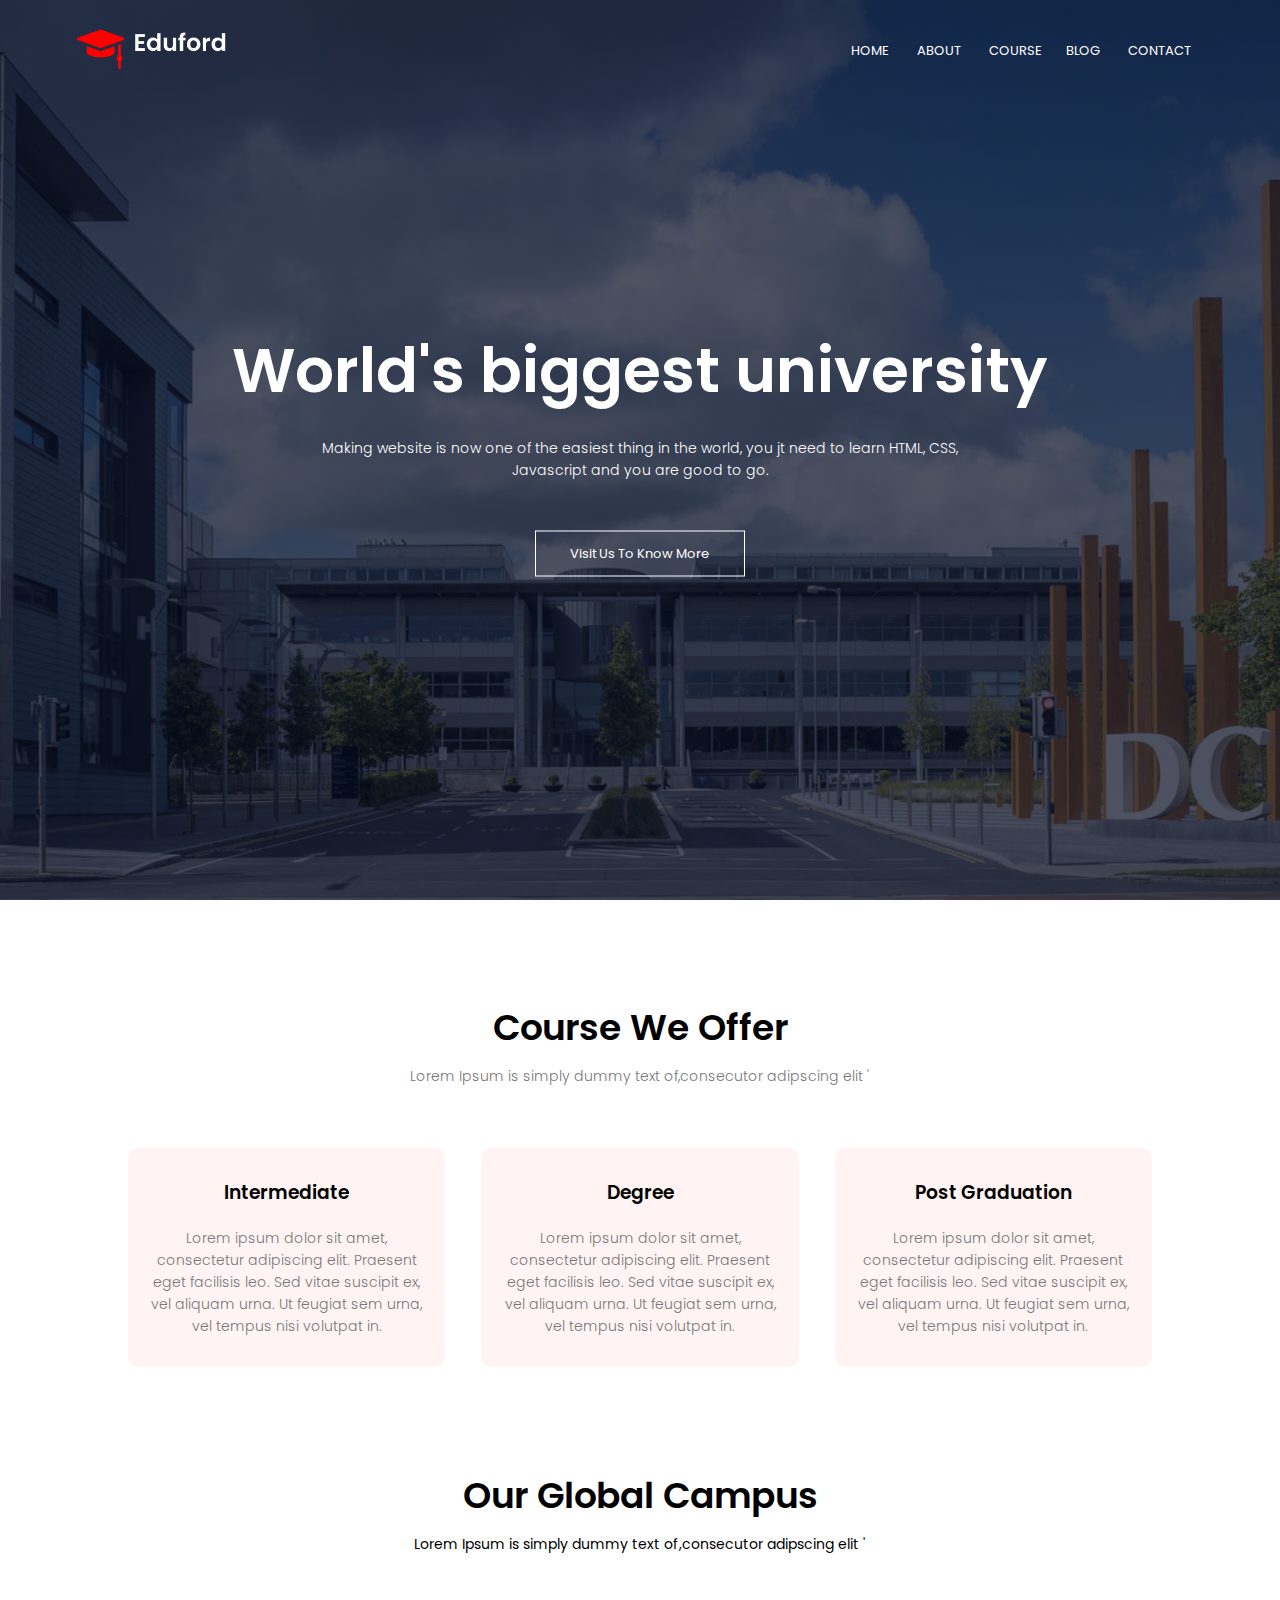
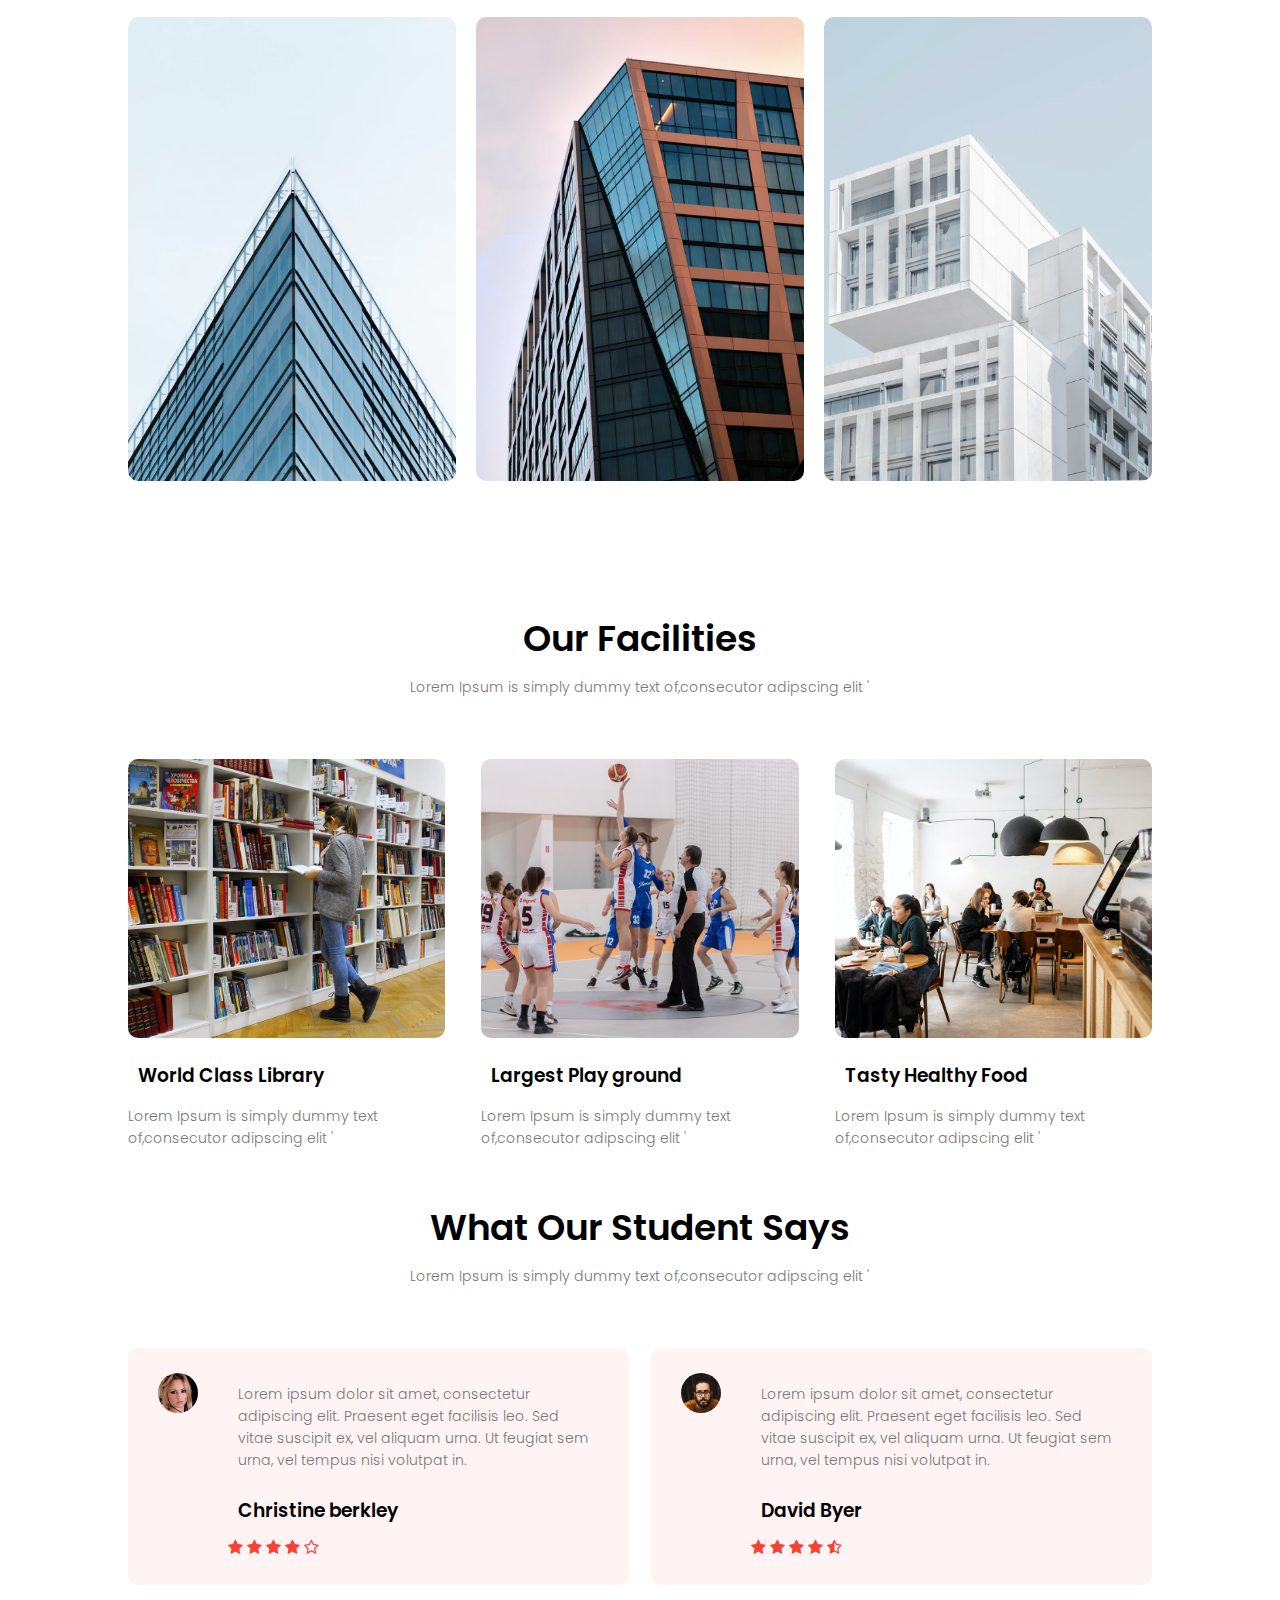
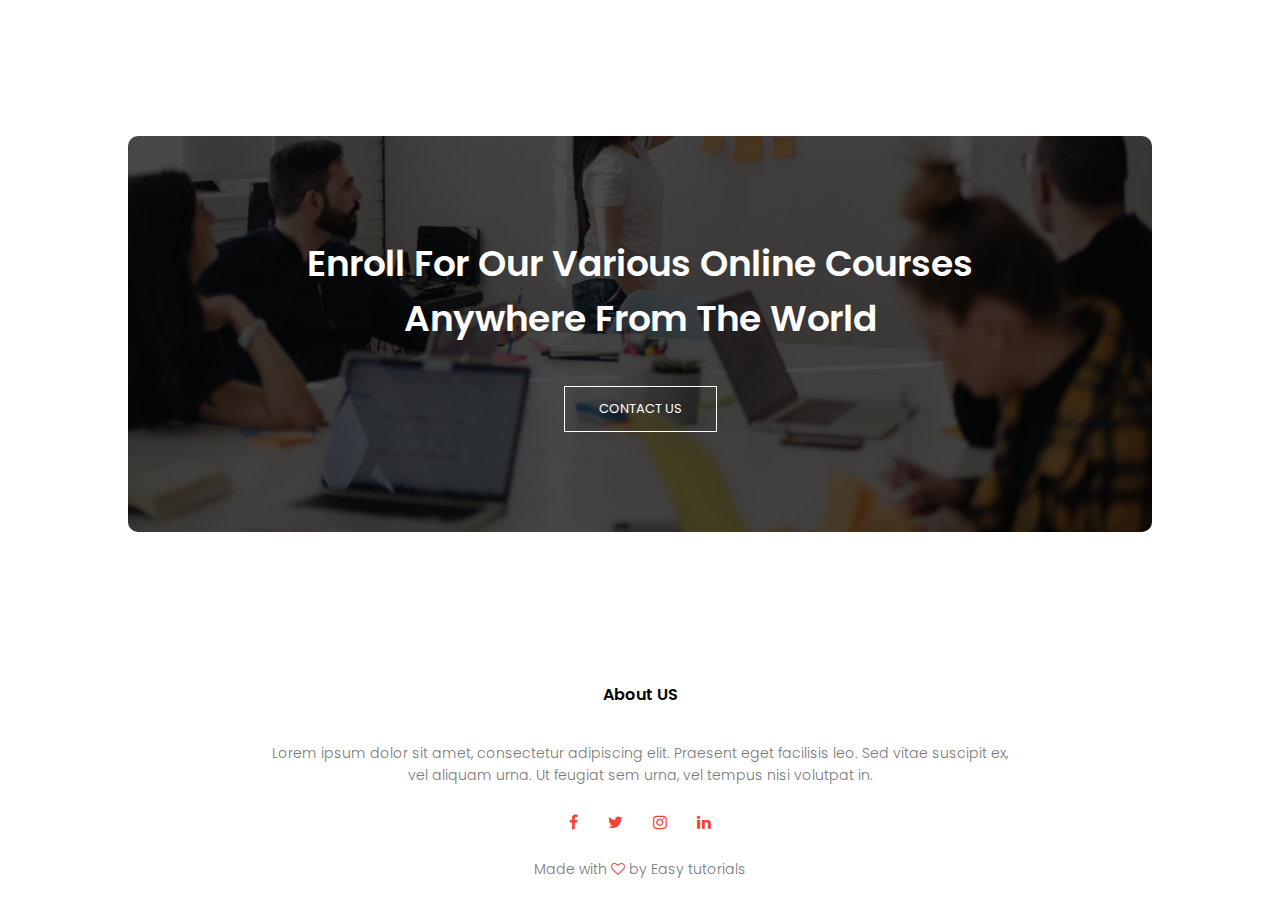
<file: index.html>
<!DOCTYPE html>
<html> 
    <head>
        <meta name = "viewport" content = "width = device-width, initial-scale = 1.0">
        <link rel = "stylesheet" href = "rojet.css">
        <title> UNIVERSITY WEBSITE DESIGN </title>
        <link rel="preconnect" href="https://fonts.googleapis.com">
        <link rel="preconnect" href="https://fonts.gstatic.com" crossorigin>
        <link href="https://fonts.googleapis.com/css2?family=Poppins:wght@100;200;300;400;600;700&display=swap" rel="stylesheet">
        <link rel="stylesheet" href="https://stackpath.bootstrapcdn.com/font-awesome/4.7.0/css/font-awesome.min.css"> 
        </head>
    <body>
        <section class = "header">
            <nav>
                <a href = "index.html"><img src = "eduford_img/logo.png"></a>
                <div class = "nav-links" id = "navLinks">
                    <i class="fa fa-times" onclick = "hideMenu()"></i>
                    <ul>
                        <li><a href = "index.html">HOME</a></li>
                        <li><a href = "About.html">ABOUT</a></li>
                        <li><a href = "course.html">COURSE</a>
                        <li><a href = "Blog.html">BLOG</a></li>
                        <li><a href = "contact.html">CONTACT</a></li>
                    </ul>
                </div>
                <i class="fa fa-bars" onclick = "showMenu()"></i>
            </nav>     
            <div class = "text-box">
                <h1>World's biggest university</h1>
                <p>
                    Making website is now one of the easiest thing in the world, you
                    jt need to learn HTML, CSS,<br>Javascript and you are good to go.
                </p>
                <a href = "" class = "hero-btn">Visit Us To Know More</a>
            </div>                   
        </section>
        <!----------- Cousrse ------------>
        <section class = "course">
            <h1>Course We Offer</h1>
            <p>Lorem Ipsum is simply dummy text of,consecutor adipscing elit '</p>
            <div class = "row">
                <div class = "course-col">
                    <h3>Intermediate</h3>
                    <p> Lorem ipsum dolor sit amet, consectetur adipiscing elit. 
                        Praesent eget facilisis leo. Sed vitae suscipit ex, 
                        vel aliquam urna. Ut feugiat sem urna, vel tempus 
                        nisi volutpat in.</p>
                </div>
                <div class = "course-col">
                    <h3>Degree</h3>
                    <p>Lorem ipsum dolor sit amet, consectetur adipiscing elit. 
                        Praesent eget facilisis leo. Sed vitae suscipit ex, 
                        vel aliquam urna. Ut feugiat sem urna, vel tempus 
                        nisi volutpat in.</p>
                </div>
                <div class = "course-col">
                    <h3>Post Graduation</h3>
                    <p>Lorem ipsum dolor sit amet, consectetur adipiscing elit. 
                        Praesent eget facilisis leo. Sed vitae suscipit ex, 
                        vel aliquam urna. Ut feugiat sem urna, vel tempus 
                        nisi volutpat in.</p>
                </div>
            </div>
        </section>

        <!-- ---------- CAMPUS --------- -->
        <section class="campus">
            <h1>
                Our Global Campus 
            </h1>
            <p>Lorem Ipsum is simply dummy text of,consecutor adipscing elit '</p>

            <div class="row">
                <div class="campus-col">
                    <img src="./eduford_img/london.png">
                    <div class="layer">
                        <h3>LONDON</h3>
                    </div>
                </div>
                <div class="campus-col">
                    <img src="./eduford_img/newyork.png">
                    <div class="layer">
                        <h3>NEW YORK</h3>
                    </div>
                </div>
                <div class="campus-col">
                    <img src="./eduford_img/washington.png">
                    <div class="layer">
                        <h3>WASHINGTON</h3>
                    </div>
                </div>
            </div>
        </section>

        <!------------Facilities-------------->

        <section class="facilities">
            <h1>Our Facilities</h1>
            <p>Lorem Ipsum is simply dummy text of,consecutor adipscing elit '</p>
            <div class="row">
                <div class="facilities-col">
                    <img src="./eduford_img/library.png">
                    <h3> World Class Library </h3>
                    <p>Lorem Ipsum is simply dummy text of,consecutor adipscing elit '</p>
                </div>
                <div class="facilities-col">
                    <img src="./eduford_img/basketball.png">
                    <h3> Largest Play ground</h3>
                    <p>Lorem Ipsum is simply dummy text of,consecutor adipscing elit '</p>
                </div>
                <div class="facilities-col">
                    <img src="./eduford_img/cafeteria.png">
                    <h3> Tasty Healthy Food</h3>
                    <p>Lorem Ipsum is simply dummy text of,consecutor adipscing elit '</p>
                </div> 
            </div>
        </section>
        <!-- ----------Testimonial---------- -->
        <section class="testimonial">
            <h1>What Our Student Says</h1>
            <p>Lorem Ipsum is simply dummy text of,consecutor adipscing elit '</p>
            <div class="row">
                <div class="testimonials-col">
                    <img src="./eduford_img/user1.jpg">
                    <div>
                        <p>Lorem ipsum dolor sit amet, consectetur adipiscing elit. 
                            Praesent eget facilisis leo. Sed vitae suscipit ex, 
                            vel aliquam urna. Ut feugiat sem urna, vel tempus 
                            nisi volutpat in.</p>
                            <h3>Christine berkley</h3>
                            <i class="fa fa-star" ></i>
                            <i class="fa fa-star" ></i>
                            <i class="fa fa-star" ></i>
                            <i class="fa fa-star" ></i>
                            <i class="fa fa-star-o" ></i>

                    </div>
                </div>
                <div class="testimonials-col">
                    <img src="./eduford_img/user2.jpg">
                    <div>
                        <p>Lorem ipsum dolor sit amet, consectetur adipiscing elit. 
                            Praesent eget facilisis leo. Sed vitae suscipit ex, 
                            vel aliquam urna. Ut feugiat sem urna, vel tempus 
                            nisi volutpat in.</p>
                            <h3>David Byer</h3>
                            <i class="fa fa-star" ></i>
                            <i class="fa fa-star" ></i>
                            <i class="fa fa-star" ></i>
                            <i class="fa fa-star" ></i>
                            <i class="fa fa-star-half-o" ></i>  
                    </div>
                </div>
            </div>
        </section>

        <!-------------Call To Action------------->

        <section class="cta">
            <h1>Enroll For Our Various Online Courses<br> Anywhere From The World</h1>
            <a href="" class = "hero-btn">CONTACT US</a>
        </section>

        <!--------------footer------------- -->

        <section class="footer">
            <h4>
                About US
            </h4>
            <p>Lorem ipsum dolor sit amet, consectetur adipiscing elit. 
                Praesent eget facilisis leo. Sed vitae suscipit ex,<br>
                vel aliquam urna. Ut feugiat sem urna, vel tempus 
                nisi volutpat in.</p> 
                <div class = "icons">
                    <i class = "fa fa-facebook"></i>
                    <i class = "fa fa-twitter"></i> 
                    <i class = "fa fa-instagram"></i>
                    <i class = "fa fa-linkedin"></i>
                </div>
                <p>Made with <i class = "fa fa-heart-o"></i> by Easy tutorials</p>
        </section>
        <!------javasript for toggle menu---------->
        <script>

            var navLinks = document.getElementById("navLinks"); 
            function showMenu(){
                 navLinks.style.right = "0";
            }
            function hideMenu(){
                 navLinks.style.right = "-200px";                 
            }
        </script>
    </body>
</html>
</file>
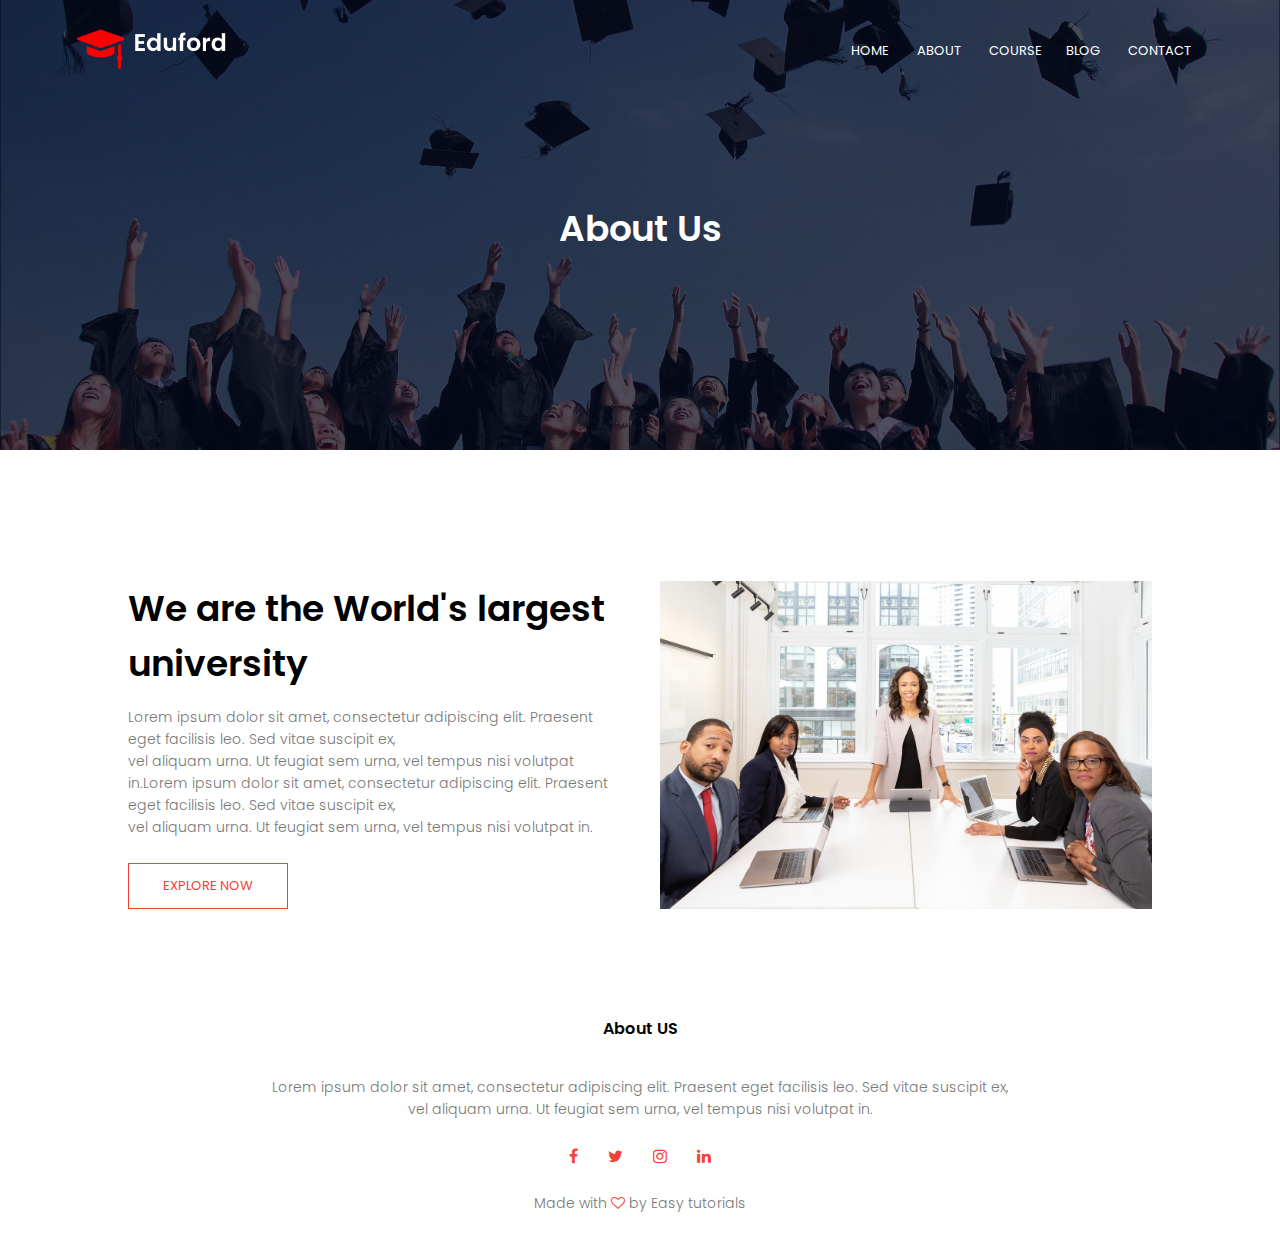
<file: About.html>
<!DOCTYPE html>
<html> 
    <head>
        <meta name = "viewport" content = "width = device-width, initial-scale = 1.0">
        <link rel = "stylesheet" href = "rojet.css">
        <title> UNIVERSITY WEBSITE DESIGN </title>
        <link rel="preconnect" href="https://fonts.googleapis.com">
        <link rel="preconnect" href="https://fonts.gstatic.com" crossorigin>
        <link href="https://fonts.googleapis.com/css2?family=Poppins:wght@100;200;300;400;600;700&display=swap" rel="stylesheet">
        <link rel="stylesheet" href="https://stackpath.bootstrapcdn.com/font-awesome/4.7.0/css/font-awesome.min.css"> 
        </head>
    <body>
        <section class = "sub-header">
            <nav>
                <a href = "index.html"><img src = "eduford_img/logo.png"></a>
                <div class = "nav-links" id = "navLinks">
                    <i class="fa fa-times" onclick = "hideMenu()"></i>
                    <ul>
                        <li><a href = "index.html">HOME</a></li>
                        <li><a href = "About.html">ABOUT</a></li>
                        <li><a href = "course.html">COURSE</a>
                        <li><a href = "Blog.html">BLOG</a></li>
                        <li><a href = "contact.html">CONTACT</a></li>
                    </ul>
                </div>
                <i class="fa fa-bars" onclick = "showMenu()"></i>
            </nav>     
            <h1> About Us </h1>                  
        </section>
        <!----------- about us content-------------->
        <section class="about-us">
            <div class="row">
                <div class="about-col">
                    <h1>We are the World's largest university</h1>
                    <p>Lorem ipsum dolor sit amet, consectetur adipiscing elit. 
                        Praesent eget facilisis leo. Sed vitae suscipit ex,<br>
                        vel aliquam urna. Ut feugiat sem urna, vel tempus 
                        nisi volutpat in.Lorem ipsum dolor sit amet, consectetur adipiscing elit. 
                        Praesent eget facilisis leo. Sed vitae suscipit ex,<br>
                        vel aliquam urna. Ut feugiat sem urna, vel tempus 
                        nisi volutpat in.</p>
                        <a href="" class="hero-btn red-btn">EXPLORE NOW</a>
                </div>
                <div class="about-col">
                    <img src="./eduford_img/about.jpg" >
                </div>
            </div>
        </section>


        <!--------------footer------------- -->

        <section class="footer">
            <h4>
                About US
            </h4>
            <p>Lorem ipsum dolor sit amet, consectetur adipiscing elit. 
                Praesent eget facilisis leo. Sed vitae suscipit ex,<br>
                vel aliquam urna. Ut feugiat sem urna, vel tempus 
                nisi volutpat in.</p> 
                <div class = "icons">
                    <i class = "fa fa-facebook"></i>
                    <i class = "fa fa-twitter"></i> 
                    <i class = "fa fa-instagram"></i>
                    <i class = "fa fa-linkedin"></i>
                </div>
                <p>Made with <i class = "fa fa-heart-o"></i> by Easy tutorials</p>
        </section>
        <!------javasript for toggle menu---------->
        <script>

            var navLinks = document.getElementById("navLinks"); 
            function showMenu(){
                 navLinks.style.right = "0";
            }
            function hideMenu(){
                 navLinks.style.right = "-200px";                 
            }
        </script>
    </body>
</html>
</file>
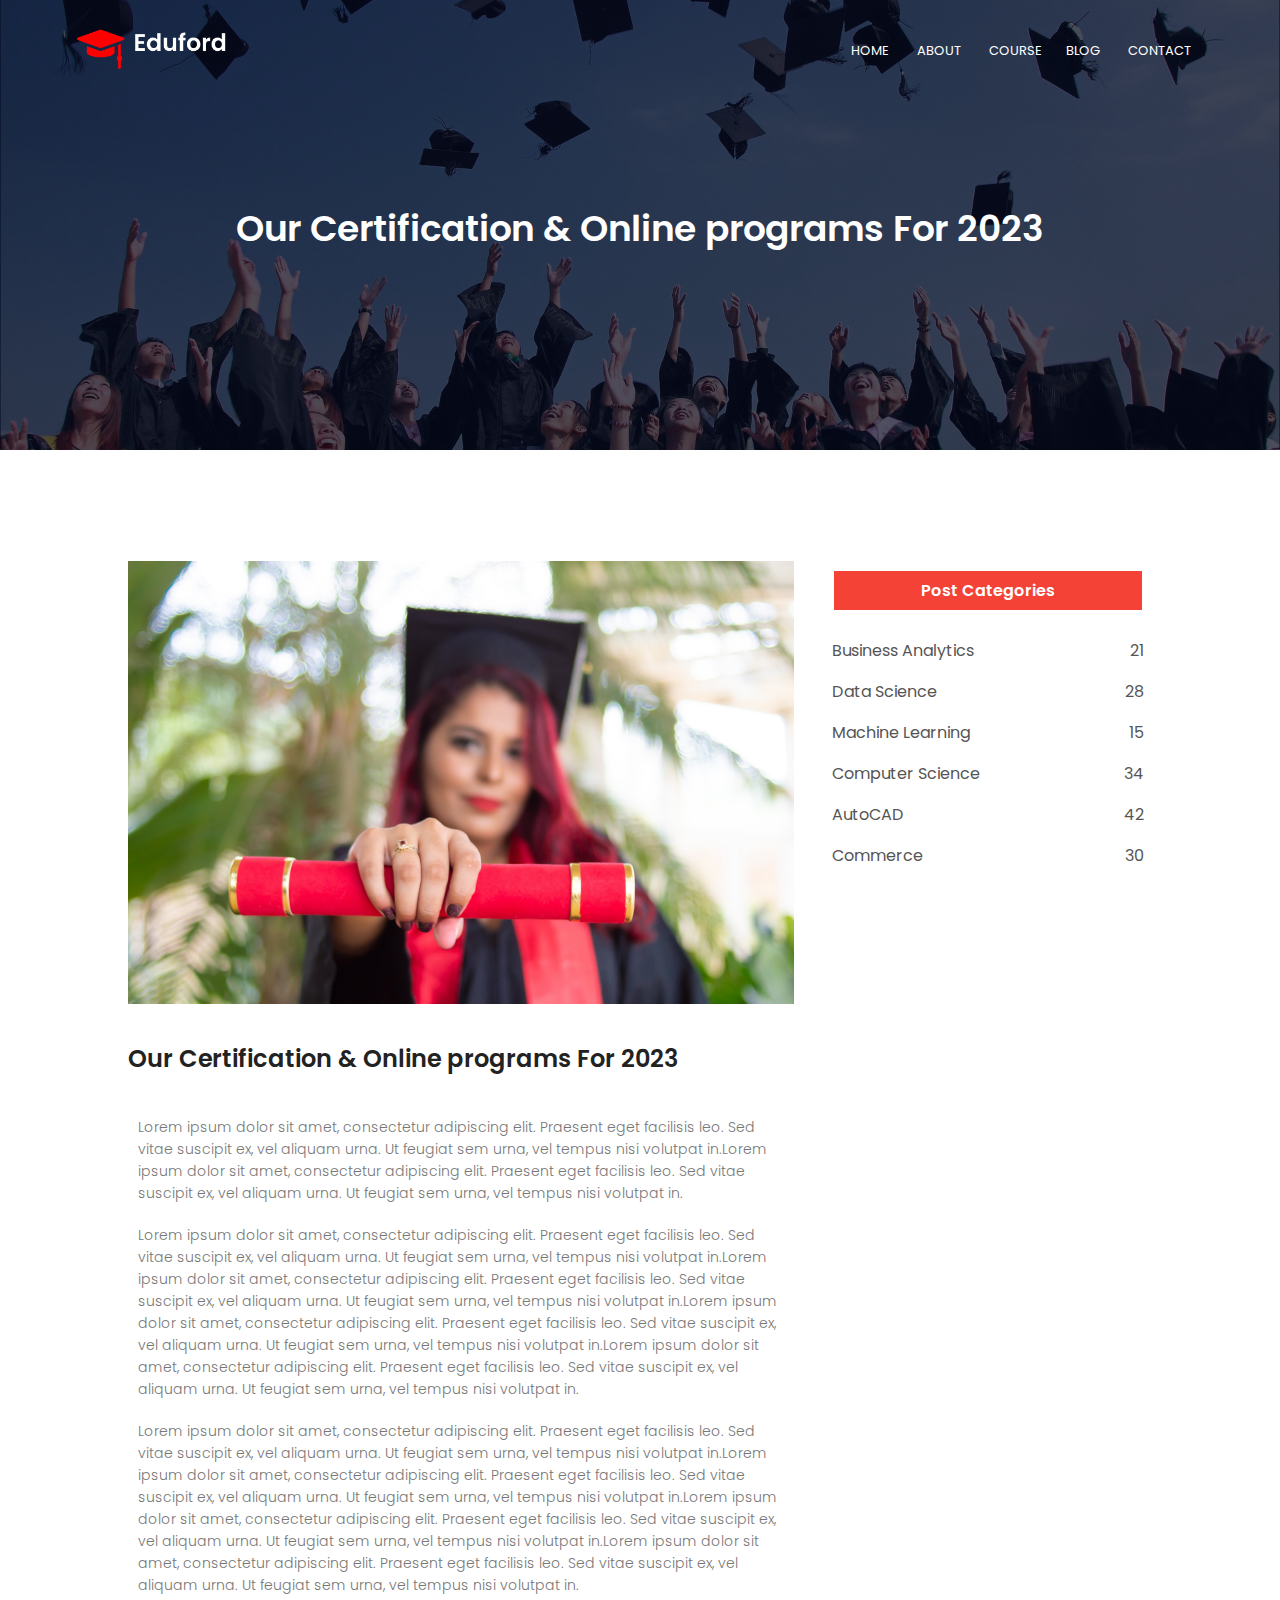
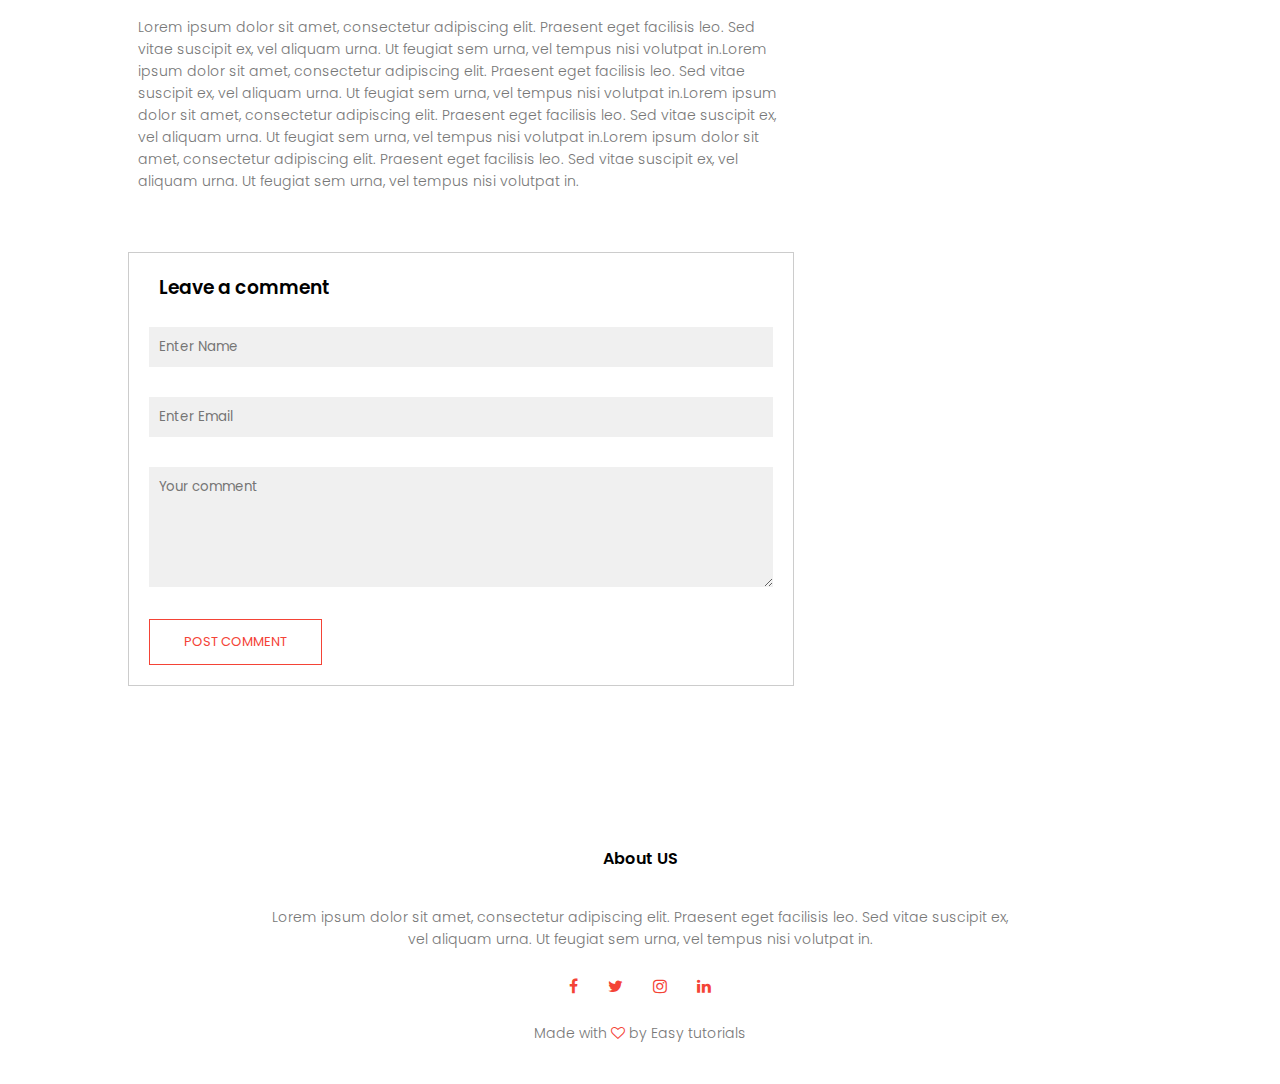
<file: Blog.html>
<!DOCTYPE html>
<html> 
    <head>
        <meta name = "viewport" content = "width = device-width, initial-scale = 1.0">
        <link rel = "stylesheet" href = "rojet.css">
        <title> UNIVERSITY WEBSITE DESIGN </title>
        <link rel="preconnect" href="https://fonts.googleapis.com">
        <link rel="preconnect" href="https://fonts.gstatic.com" crossorigin>
        <link href="https://fonts.googleapis.com/css2?family=Poppins:wght@100;200;300;400;600;700&display=swap" rel="stylesheet">
        <link rel="stylesheet" href="https://stackpath.bootstrapcdn.com/font-awesome/4.7.0/css/font-awesome.min.css"> 
        </head>
    <body>
        <section class = "sub-header">
            <nav>
                <a href = "index.html"><img src = "eduford_img/logo.png"></a>
                <div class = "nav-links" id = "navLinks">
                    <i class="fa fa-times" onclick = "hideMenu()"></i>
                    <ul>
                        <li><a href = "index.html">HOME</a></li>
                        <li><a href = "About.html">ABOUT</a></li>
                        <li><a href = "course.html">COURSE</a>
                        <li><a href = "Blog.html">BLOG</a></li>
                        <li><a href = "contact.html">CONTACT</a></li>
                    </ul>
                </div>
                <i class="fa fa-bars" onclick = "showMenu()"></i>
            </nav>     
            <h1> Our Certification & Online programs For 2023 </h1>                  
        </section>
        <!----------Blog page content------------>
        <section class = "blog-content">

            <div class="row">

                <div class="blog-left">
                    <img src="./eduford_img/certificate.jpg">
                    <h2> Our Certification & Online programs For 2023 </h2>
                    <p>Lorem ipsum dolor sit amet, consectetur adipiscing elit. 
                        Praesent eget facilisis leo. Sed vitae suscipit ex, 
                        vel aliquam urna. Ut feugiat sem urna, vel tempus 
                        nisi volutpat in.Lorem ipsum dolor sit amet, consectetur adipiscing elit. 
                        Praesent eget facilisis leo. Sed vitae suscipit ex, 
                        vel aliquam urna. Ut feugiat sem urna, vel tempus 
                        nisi volutpat in.</p>
                        <p>Lorem ipsum dolor sit amet, consectetur adipiscing elit. 
                            Praesent eget facilisis leo. Sed vitae suscipit ex, 
                            vel aliquam urna. Ut feugiat sem urna, vel tempus 
                            nisi volutpat in.Lorem ipsum dolor sit amet, consectetur adipiscing elit. 
                            Praesent eget facilisis leo. Sed vitae suscipit ex, 
                            vel aliquam urna. Ut feugiat sem urna, vel tempus 
                            nisi volutpat in.Lorem ipsum dolor sit amet, consectetur adipiscing elit. 
                            Praesent eget facilisis leo. Sed vitae suscipit ex, 
                            vel aliquam urna. Ut feugiat sem urna, vel tempus 
                            nisi volutpat in.Lorem ipsum dolor sit amet, consectetur adipiscing elit. 
                            Praesent eget facilisis leo. Sed vitae suscipit ex, 
                            vel aliquam urna. Ut feugiat sem urna, vel tempus 
                            nisi volutpat in.</p>
                        <p>Lorem ipsum dolor sit amet, consectetur adipiscing elit. 
                            Praesent eget facilisis leo. Sed vitae suscipit ex, 
                            vel aliquam urna. Ut feugiat sem urna, vel tempus 
                            nisi volutpat in.Lorem ipsum dolor sit amet, consectetur adipiscing elit. 
                            Praesent eget facilisis leo. Sed vitae suscipit ex, 
                            vel aliquam urna. Ut feugiat sem urna, vel tempus 
                            nisi volutpat in.Lorem ipsum dolor sit amet, consectetur adipiscing elit. 
                            Praesent eget facilisis leo. Sed vitae suscipit ex, 
                            vel aliquam urna. Ut feugiat sem urna, vel tempus 
                            nisi volutpat in.Lorem ipsum dolor sit amet, consectetur adipiscing elit. 
                            Praesent eget facilisis leo. Sed vitae suscipit ex, 
                            vel aliquam urna. Ut feugiat sem urna, vel tempus 
                            nisi volutpat in.</p>
                        <p>Lorem ipsum dolor sit amet, consectetur adipiscing elit. 
                            Praesent eget facilisis leo. Sed vitae suscipit ex, 
                            vel aliquam urna. Ut feugiat sem urna, vel tempus 
                            nisi volutpat in.Lorem ipsum dolor sit amet, consectetur adipiscing elit. 
                            Praesent eget facilisis leo. Sed vitae suscipit ex, 
                            vel aliquam urna. Ut feugiat sem urna, vel tempus 
                            nisi volutpat in.Lorem ipsum dolor sit amet, consectetur adipiscing elit. 
                            Praesent eget facilisis leo. Sed vitae suscipit ex, 
                            vel aliquam urna. Ut feugiat sem urna, vel tempus 
                            nisi volutpat in.Lorem ipsum dolor sit amet, consectetur adipiscing elit. 
                            Praesent eget facilisis leo. Sed vitae suscipit ex, 
                            vel aliquam urna. Ut feugiat sem urna, vel tempus 
                            nisi volutpat in.</p>
                            <div class="comment-box">
                                <h3>Leave a comment</h3>
            
                                <form class="comment-form">
                                    <input type="text" placeholder="Enter Name">
                                    <input type="email" placeholder="Enter Email">
                                    <textarea rows="5" placeholder="Your comment"></textarea>
                                    <button type="submit" class="hero-btn red-btn">POST COMMENT</button>
                                </form>
                            </div>
                </div>
                <div class="blog-right">
                    <h3>Post Categories</h3>
                    <div>
                        <span>
                            Business Analytics
                        </span>
                        <span>
                            21
                        </span>
                    </div>
                    <div>
                        <span>
                            Data Science
                        </span>
                        <span>
                            28
                        </span>
                    </div>
                    <div>
                        <span>
                            Machine Learning
                        </span>
                        <span>
                            15
                        </span>
                    </div>
                    <div>
                        <span>
                            Computer Science
                        </span>
                        <span>
                            34
                        </span>
                    </div>
                    <div>
                        <span>
                            AutoCAD
                        </span>
                        <span>
                            42
                        </span>
                    </div>
                    <div>
                        <span>
                            Commerce
                        </span>
                        <span>
                            30
                        </span>
                    </div>
                </div>
            </div>
        </section>
      
        <!--------------footer------------- -->

        <section class="footer">
            <h4>
                About US
            </h4>
            <p>Lorem ipsum dolor sit amet, consectetur adipiscing elit. 
                Praesent eget facilisis leo. Sed vitae suscipit ex,<br>
                vel aliquam urna. Ut feugiat sem urna, vel tempus 
                nisi volutpat in.</p> 
                <div class = "icons">
                    <i class = "fa fa-facebook"></i>
                    <i class = "fa fa-twitter"></i> 
                    <i class = "fa fa-instagram"></i>
                    <i class = "fa fa-linkedin"></i>
                </div>
                <p>Made with <i class = "fa fa-heart-o"></i> by Easy tutorials</p>
        </section>
        <!------javasript for toggle menu---------->
        <script>

            var navLinks = document.getElementById("navLinks"); 
            function showMenu(){
                 navLinks.style.right = "0";
            }
            function hideMenu(){
                 navLinks.style.right = "-200px";                 
            }
        </script>
    </body>
</html>
</file>
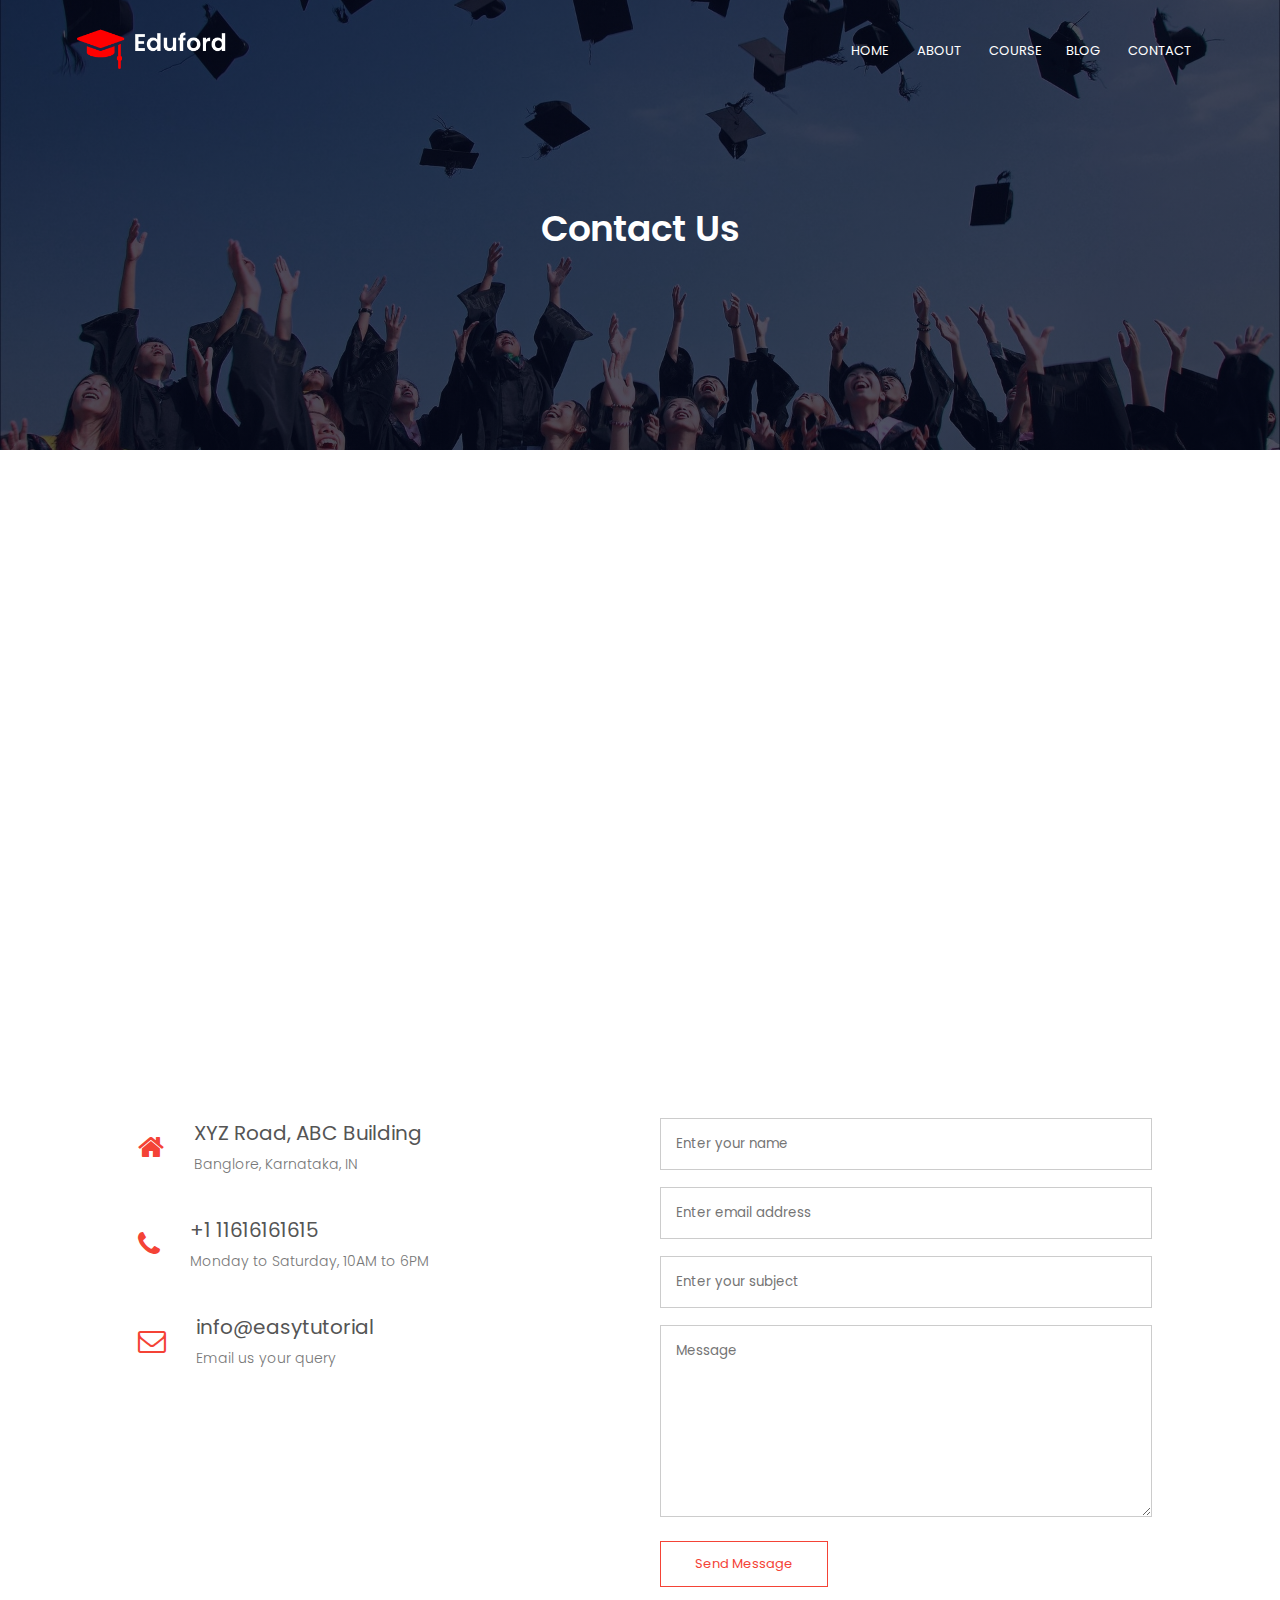
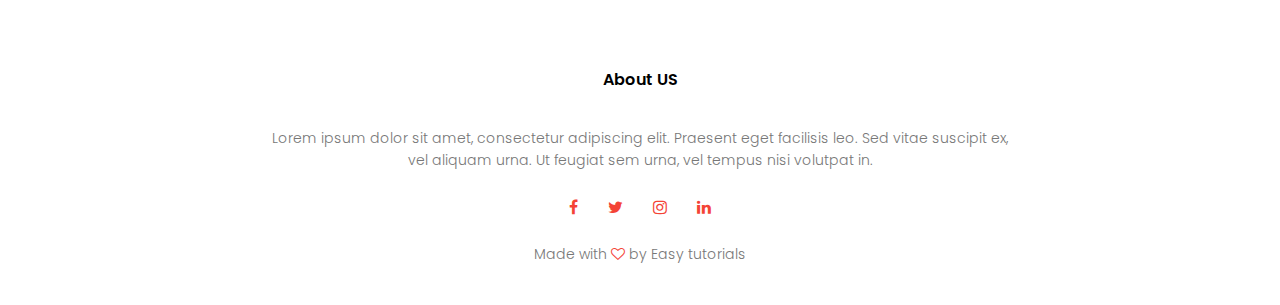
<file: contact.html>
<!DOCTYPE html>
<html> 
    <head>
        <meta name = "viewport" content = "width = device-width, initial-scale = 1.0">
        <link rel = "stylesheet" href = "rojet.css">
        <title> UNIVERSITY WEBSITE DESIGN </title>
        <link rel="preconnect" href="https://fonts.googleapis.com">
        <link rel="preconnect" href="https://fonts.gstatic.com" crossorigin>
        <link href="https://fonts.googleapis.com/css2?family=Poppins:wght@100;200;300;400;600;700&display=swap" rel="stylesheet">
        <link rel="stylesheet" href="https://stackpath.bootstrapcdn.com/font-awesome/4.7.0/css/font-awesome.min.css"> 
        </head>
    <body>
        <section class = "sub-header">
            <nav>
                <a href = "index.html"><img src = "eduford_img/logo.png"></a>
                <div class = "nav-links" id = "navLinks">
                    <i class="fa fa-times" onclick = "hideMenu()"></i>
                    <ul>
                        <li><a href = "index.html">HOME</a></li>
                        <li><a href = "About.html">ABOUT</a></li>
                        <li><a href = "course.html">COURSE</a>
                        <li><a href = "Blog.html">BLOG</a></li>
                        <li><a href = "contact.html">CONTACT</a></li>
                    </ul>
                </div>
                <i class="fa fa-bars" onclick = "showMenu()"></i>
            </nav>     
            <h1> Contact Us </h1>                  
        </section>

        <!-- ---------Contact us---------------- -->
        <section class="location">
            <iframe src="https://www.google.com/maps/embed?pb=!1m14!1m12!1m3!1d4478.304545462535!2d-79.38541819914973!3d43.65303232044621!2m3!1f0!2f0!3f0!3m2!1i1024!2i768!4f13.1!5e0!3m2!1sen!2sus!4v1675965112530!5m2!1sen!2sus" width="600" height="450" style="border:0;" allowfullscreen="" loading="lazy" 
            referrerpolicy="no-referrer-when-downgrade"></iframe>
        </section>
        

        <section class="contact-us">
            <div class="row">
                <div class="contact-col">
                    <div>
                        <i class="fa fa-home"></i>
                            <span>
                                <h5> XYZ Road, ABC Building </h5>
                                <p>Banglore, Karnataka, IN</p>                                
                            </span>
                    </div>
                    <div>
                        <i class="fa fa-phone"></i>
                            <span>
                                <h5> +1 11616161615 </h5>
                                <p>Monday to Saturday, 10AM to 6PM</p>                                
                            </span>
                    </div>
                    <div>
                        <i class="fa fa-envelope-o"> </i>
                            <span>
                                <h5> info@easytutorial </h5>
                                <p> Email us your query </p>                                
                            </span>
                    </div>
                </div>
                <div class="contact-col">
                    <form action="formhandler.php" method="post">
                        <input type="text" name="name" placeholder="Enter your name" required>
                        <input type="text" name="email" placeholder="Enter email address" required>
                        <input type="text" name="subject" placeholder="Enter your subject" required>
                        <textarea rows="8" name="message" placeholder="Message" required></textarea>
                        <button type="submit" class="hero-btn red-btn">Send Message</button>
                    </form>
                </div>
            </div>
        </section>
        <!--------------footer------------- -->

        <section class="footer">
            <h4>
                About US
            </h4>
            <p>Lorem ipsum dolor sit amet, consectetur adipiscing elit. 
                Praesent eget facilisis leo. Sed vitae suscipit ex,<br>
                vel aliquam urna. Ut feugiat sem urna, vel tempus 
                nisi volutpat in.</p> 
                <div class = "icons">
                    <i class = "fa fa-facebook"></i>
                    <i class = "fa fa-twitter"></i> 
                    <i class = "fa fa-instagram"></i>
                    <i class = "fa fa-linkedin"></i>
                </div>
                <p>Made with <i class = "fa fa-heart-o"></i> by Easy tutorials</p>
        </section>
        <!------javasript for toggle menu---------->
        <script>

            var navLinks = document.getElementById("navLinks"); 
            function showMenu(){
                 navLinks.style.right = "0";
            }
            function hideMenu(){
                 navLinks.style.right = "-200px";                 
            }
        </script>
    </body>
</html>
</file>
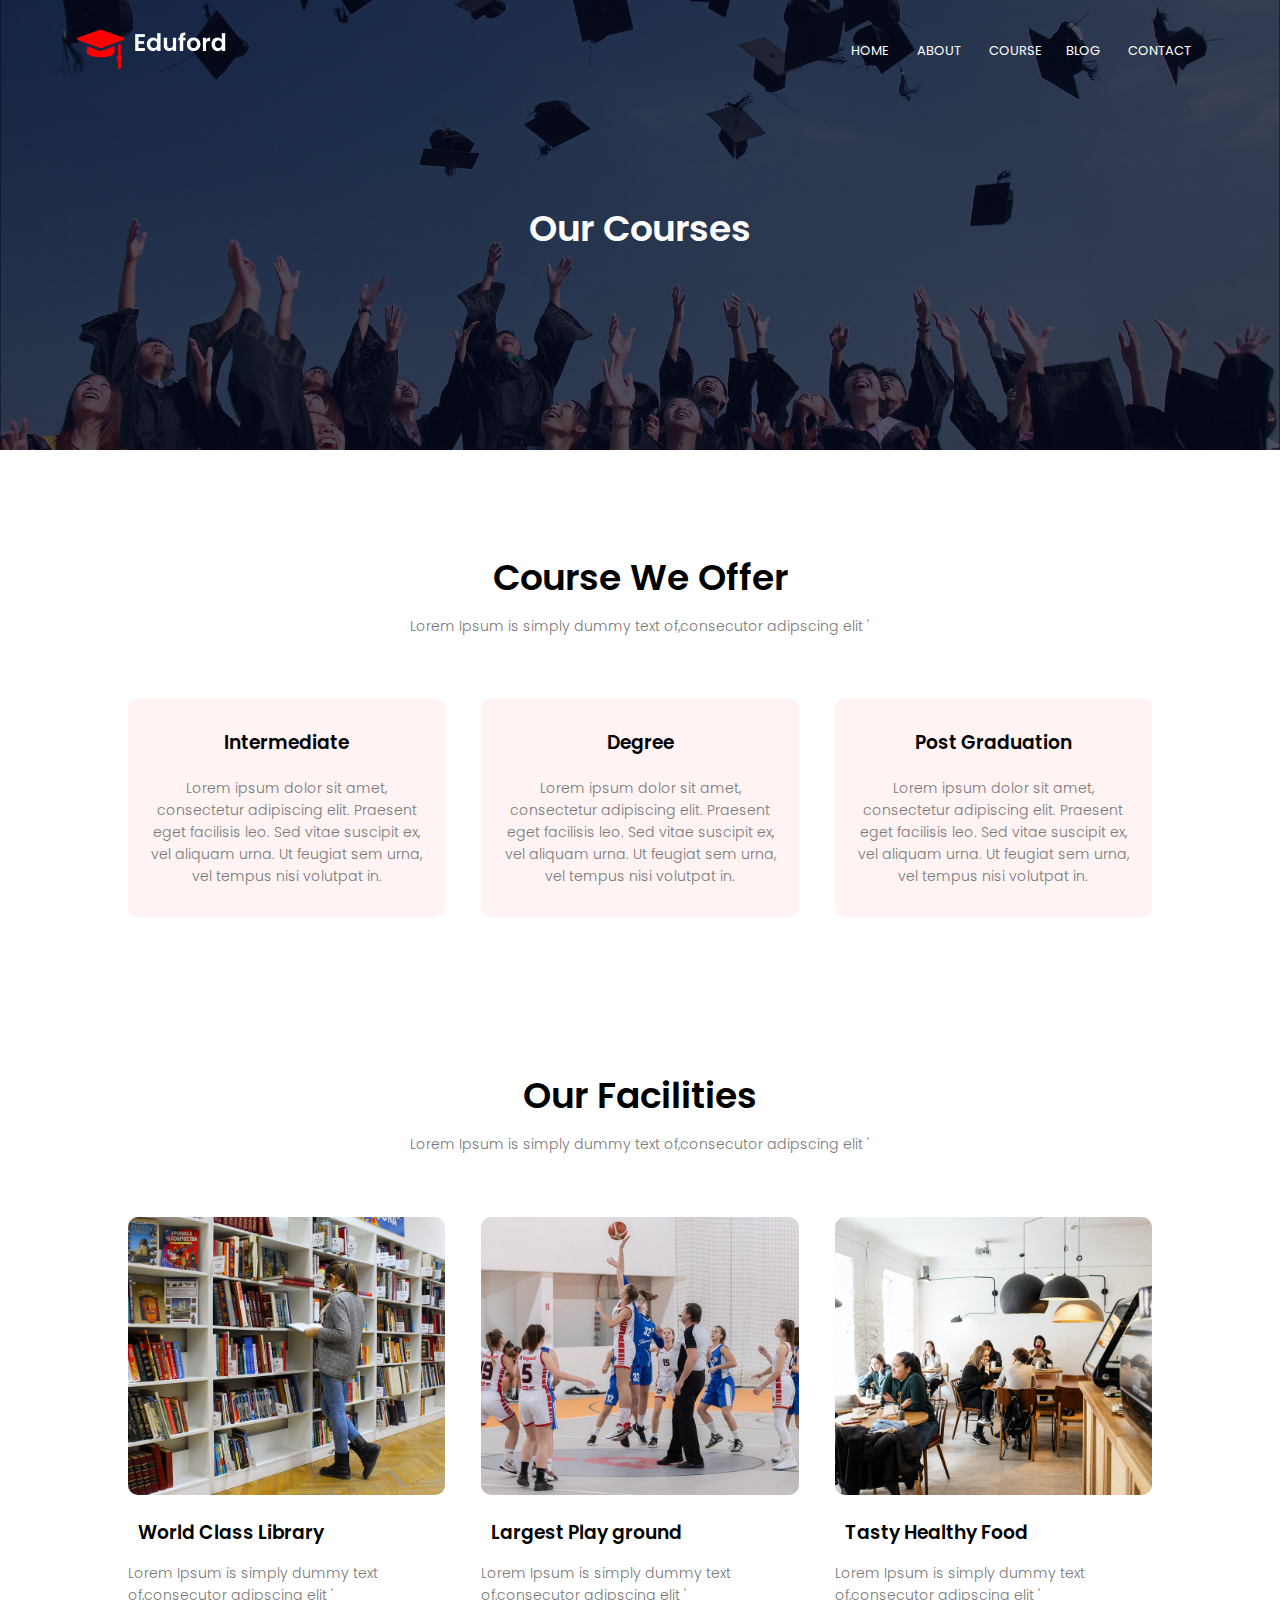
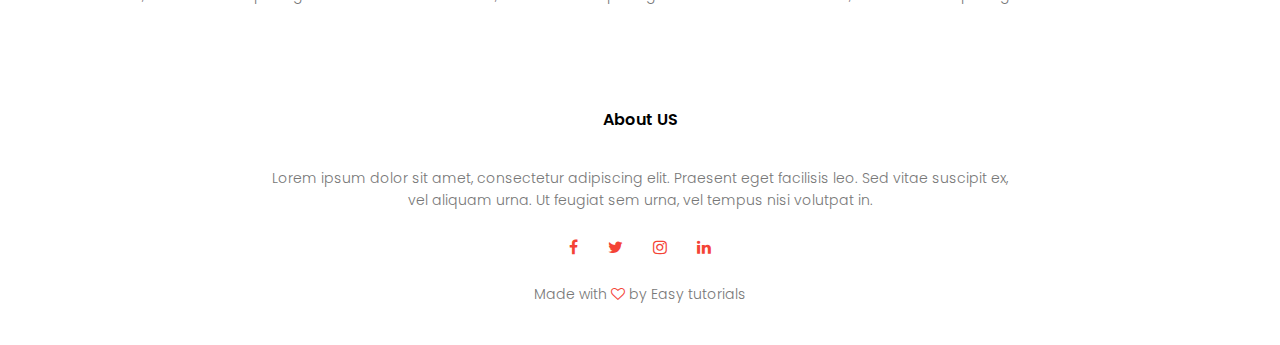
<file: course.html>
<!DOCTYPE html>
<html> 
    <head>
        <meta name = "viewport" content = "width = device-width, initial-scale = 1.0">
        <link rel = "stylesheet" href = "rojet.css">
        <title> UNIVERSITY WEBSITE DESIGN </title>
        <link rel="preconnect" href="https://fonts.googleapis.com">
        <link rel="preconnect" href="https://fonts.gstatic.com" crossorigin>
        <link href="https://fonts.googleapis.com/css2?family=Poppins:wght@100;200;300;400;600;700&display=swap" rel="stylesheet">
        <link rel="stylesheet" href="https://stackpath.bootstrapcdn.com/font-awesome/4.7.0/css/font-awesome.min.css"> 
        </head>
    <body>
        <section class = "sub-header">
            <nav>
                <a href = "index.html"><img src = "eduford_img/logo.png"></a>
                <div class = "nav-links" id = "navLinks">
                    <i class="fa fa-times" onclick = "hideMenu()"></i>
                    <ul>
                        <li><a href = "index.html">HOME</a></li>
                        <li><a href = "About.html">ABOUT</a></li>
                        <li><a href = "course.html">COURSE</a>
                        <li><a href = "Blog.html">BLOG</a></li>
                        <li><a href = "contact.html">CONTACT</a></li>
                    </ul>
                </div>
                <i class="fa fa-bars" onclick = "showMenu()"></i>
            </nav>     
            <h1> Our Courses </h1>                  
        </section>

        <!----------Courses----------->
        <section class = "course">
            <h1>Course We Offer</h1>
            <p>Lorem Ipsum is simply dummy text of,consecutor adipscing elit '</p>
            <div class = "row">
                <div class = "course-col">
                    <h3>Intermediate</h3>
                    <p> Lorem ipsum dolor sit amet, consectetur adipiscing elit. 
                        Praesent eget facilisis leo. Sed vitae suscipit ex, 
                        vel aliquam urna. Ut feugiat sem urna, vel tempus 
                        nisi volutpat in.</p>
                </div>
                <div class = "course-col">
                    <h3>Degree</h3>
                    <p>Lorem ipsum dolor sit amet, consectetur adipiscing elit. 
                        Praesent eget facilisis leo. Sed vitae suscipit ex, 
                        vel aliquam urna. Ut feugiat sem urna, vel tempus 
                        nisi volutpat in.</p>
                </div>
                <div class = "course-col">
                    <h3>Post Graduation</h3>
                    <p>Lorem ipsum dolor sit amet, consectetur adipiscing elit. 
                        Praesent eget facilisis leo. Sed vitae suscipit ex, 
                        vel aliquam urna. Ut feugiat sem urna, vel tempus 
                        nisi volutpat in.</p>
                </div>
            </div>
        </section>

         <!------------Facilities-------------->

         <section class="facilities">
            <h1>Our Facilities</h1>
            <p>Lorem Ipsum is simply dummy text of,consecutor adipscing elit '</p>
            <div class="row">
                <div class="facilities-col">
                    <img src="./eduford_img/library.png">
                    <h3> World Class Library </h3>
                    <p>Lorem Ipsum is simply dummy text of,consecutor adipscing elit '</p>
                </div>
                <div class="facilities-col">
                    <img src="./eduford_img/basketball.png">
                    <h3> Largest Play ground</h3>
                    <p>Lorem Ipsum is simply dummy text of,consecutor adipscing elit '</p>
                </div>
                <div class="facilities-col">
                    <img src="./eduford_img/cafeteria.png">
                    <h3> Tasty Healthy Food</h3>
                    <p>Lorem Ipsum is simply dummy text of,consecutor adipscing elit '</p>
                </div> 
            </div>
        </section>   

        <!--------------footer------------- -->

        <section class="footer">
            <h4>
                About US
            </h4>
            <p>Lorem ipsum dolor sit amet, consectetur adipiscing elit. 
                Praesent eget facilisis leo. Sed vitae suscipit ex,<br>
                vel aliquam urna. Ut feugiat sem urna, vel tempus 
                nisi volutpat in.</p> 
                <div class = "icons">
                    <i class = "fa fa-facebook"></i>
                    <i class = "fa fa-twitter"></i> 
                    <i class = "fa fa-instagram"></i>
                    <i class = "fa fa-linkedin"></i>
                </div>
                <p>Made with <i class = "fa fa-heart-o"></i> by Easy tutorials</p>
        </section>
        <!------javasript for toggle menu---------->
        <script>

            var navLinks = document.getElementById("navLinks"); 
            function showMenu(){
                 navLinks.style.right = "0";
            }
            function hideMenu(){
                 navLinks.style.right = "-200px";                 
            }
        </script>
    </body>
</html>
</file>
<file: rojet.css>
*{
    margin : 0;
    padding : 0;
    font-family: 'Poppins', sans-serif;  
 }
  .header{
    min-height : 100vh;
    width : 100%;
    background-image : linear-gradient(rgba(4,9,30,0.7),
    rgba(4,9,30,0.7)),url(./eduford_img/banner.png);
    background-position : center;
    background-size: cover;
    position : relative;
  } 
  nav{
    display : flex; 
    padding : 2% 6%;
    justify-content : space-between;
    align-items  : center;  
  }
  nav img{
    width : 150px;
  }
  .nav-links{
    flex : 1  ; 
     text-align : right;
  }
  .nav-links ul li{
    list-style :  none;
    display : inline-block;
    padding : 8px 12px;
    position : relative;
  }
  .nav-links ul li a{
    color : white;  
    text-decoration : none;
    font-size : 13px;
    
  } 
  .nav-links ul li::after{
    content : '';
    width :0%;
    height : 2px;
    background : #f44336;
    display : block;
    margin : auto;
    transition : 0.5s;
   
  }
  .nav-links ul li:hover::after{
    width : 100%;
  }
  .text-box{
    
    width : 90%;
    color : white;
    position : absolute;
    top : 50%; 
    left : 50%;
    transform :translate(-50%,-50%);
    text-align : center;
    text-overflow : string;
  } 
  .text-box h1{
    font-size : 62px;
  }
  .text-box p{
    margin : 10px 0 40px;
    font-size : 14px;
    color : #fff;
  }
  .hero-btn{
    color : #fff;
    display : inline-block;
    text-decoration : none;
    border : 1px solid #fff;
    padding : 12px 34px;
    font-size : 13px;
    position : relative;
    cursor : pointer; 
    background : transparent;  

  }
  .hero-btn:hover{
    border  : 1px solid #f44336;
    background : #f44336;
    transition : 0.5s; 

  }
  nav .fa{
    display :none;
  }


@media(max-width : 700px){
  .text-box h1{
    font-size : 20px;
  }
  .nav-links ul li{
    display : block;
  }
  .nav-links{
    position : fixed;
    background : #f44336;
    height : 100vh;
    width : 200px;
    top : 0;
    right : -200px;
    text-align : left;
    z-index : 2;
    transition : 0.5s;
  }
  nav .fa{
    display : block;
    color  : #fff;
    margin : 10px;
    font-size : 20px;
    cursor : pointer;
  }
  .nav-links ul{
    padding : 30px; 
  }
}
/* ----------course--------- */

.course{
  width : 80%;
  margin : auto;
  text-align  : center;
  padding-top : 100px; 
}


h1{
  font-size: 36px;
  font-weight : 600;
}

p{
  color : #777;
  font-size : 14px;
  font-weight : 300;
  line-height : 22px;
  padding : 10px;
}
.row{
  margin-top : 5%;
  display : flex;
  justify-content: space-between;
}
.course-col{
  flex-basis : 31%;
  background : #fff3f3;
  border-radius : 10px;
  margin-bottom : 5%;
  padding : 20px 12px;
  box-sizing : border-box ;
  transition: 0.5s;
}
h3{
  text-align : center;
  font-weight : 600;
  margin  : 10px ;
}

.course-col:hover{
  box-shadow : 0 0 20px 0px rgba(0,0,0,0.2);
  

}
@media(max-width : 700px){  
  
  .row{
    flex-direction : column;
  }
}





/* -----------Campus------------ */
.campus{
  width : 80%;
  margin : auto;
  text-align : center;
  padding-top : 50px;
}
.campus p{
  color : black;
  font-weight : 400; 
}

.campus-col{
  flex-basis : 32%;
  border-radius : 10px;
  margin-bottom : 30px;
  position : relative;
  overflow : hidden;  
}
.campus-col img{
  width : 100%;
  display : block;
}

.layer{
  background : transparent;
  height : 100%;
  width : 100%;
  position : absolute;
  top : 0;
  left : 0; 
  transition : 0.5s;
}
.layer:hover{
  background : rgba(226,0,0,0.7);
}

.layer h3{
  width : 100%;
  font-weight : 500;
  color : #fff;
  font-size : 26px;
  bottom : 0;
  left : 50%;
  transform : translate(-50%);
  position : absolute;
  opacity : 0;
  transition : 0.5s;  
}

.layer:hover h3{
  bottom : 49%;
  opacity :  1;
}
/* -------------facilities------------- */
.facilities{
  width : 80%;
  margin : auto;
  text-align : center;
  padding-top  : 100px; 
}
.facilities-col{
  flex-basis : 31%;
  border-radius : 10px;
  margin-bottom : 5%;
  text-align : left;
}
.facilities-col img{
  width : 100%;
  border-radius : 10px;

}
.facilities-col p{
  padding : 0;
}
.facilities-col h3{
  margin-top : 16px;
  margin-bottom : 15px;
  text-align : left; 
} 


/* -------------testimonial------------- */

.testimonial{
  width : 80%;
  margin : auto;
  padding-top : 100; 
  text-align : center; 
}
.testimonials-col
{
  flex-basis : 44%;
  border-radius : 10px;
  margin-bottom : 5%;
  text-align :  left;
  background : #fff3f3;
  padding : 25px;
  cursor : pointer;
  display : flex; 
}

.testimonials-col img{
  height : 40px;
  margin-left : 5px;
  margin-right : 30px;
  border-radius : 50%;    
}

.testimonials-col h3{
  margin-top : 15px;
  text-align : left;
}

.testimonials-col .fa{
  color : #f44336;
}

@media(max-width : 700px){
  .testimonials-col img{
    margin-left : 0px;
    margin-right : 15px;    
  }
   
}
/* ----------Call To Action--------- */
.cta{
  margin : 100px auto;
  width: 80%;
  background : linear-gradient(rgba(0,0,0,0.7),rgba(0,0,0,0.7)),url(./eduford_img/banner2.jpg);
  background-position : center;
  background-size : cover;
  border-radius: 10px;
  text-align : center;
  padding :  100px 0;
}

.cta h1{
  color : #fff;
  margin-bottom : 40px;
  padding : 0;
}

@media(max-width : 700px){
  .cta h1{
    font-size : 24px;  
  }
  .about-col img{
    width : 100%;
    padding : 10px 0 0;
  }
}

/*-----------------footer----------------*/

.footer{
  width : 100%;
  text-align : center;
  padding : 30px 0;
}

.footer h4{
  margin-bottom : 25px;
  margin-top : 20px;
  font-weight : 600;  
}

.icons .fa{
  color : #f44336;
  margin: 0 13px;
  cursor : pointer;
  padding : 18px 0;
}
.fa-heart-o{
  color : #f44336;
}


/* -----------about us page----------------- */
.sub-header{
  height : 50vh;
  width: 100%;
  background-image: linear-gradient(rgba(4,9,30,0.7),rgba(4,9,30,0.7)),url(./eduford_img/background.jpg);
  background-position: center;
  background-size : cover;
  text-align : center;
  color : #fff;
}
.sub-header h1{
  margin-top : 100px;
}

.about-us{
  width: 80%;
  margin : auto;
  padding-top : 80px;
  padding-bottom: 50px;
}

.about-col{
  flex-basis : 48%;
}

.about-col img{
  width : 100%;
}

.about-col h1{
  padding-top : 0;
}

.about-col p{
  padding : 15px 0 25px ;
   
}

.red-btn{
  border : 1px solid #f44336;
  background : transparent;
  color : #f44336;
  transition : 0.5s; 
}
.red-btn:hover{
  color : #fff;
  box-shadow : 2px 2px 1px black;
}

.blog-content{
  width : 80%;
  margin : auto;
  padding : 60px; 
}
.blog-left{
  flex-basis : 65%;
}

.blog-left img{
  width : 100%;
}

.blog-left h2{
  color : #222;
  font-weight : 600;
  margin : 30px 0;
}

.blog-left{
  color: #999;
  padding : 0;
}

.blog-right{
  flex-basis : 32%;
}

.blog-right h3{
  background:#f44336;
  color : #fff;
  padding : 7px 0;
  font-size : 16px;
  margin-bottom : 20px;  
}

.blog-right div{
  display : flex ;
  align-items : center;
  justify-content : space-between;
  color : #555;
  padding : 8px;
  box-sizing: border-box;
}

.comment-box{
  border : 1px solid #ccc;
  margin : 50px 0;
  padding : 10px 20px
}

.comment-box h3{
  text-align : left;
  color : black;
}

.comment-form input,.comment-form textarea{
  width : 100%;
  padding : 10px;
  margin : 15px 0;
  box-sizing : border-box;
  border : none;
  outline : none;
  background : #f0f0f0;

}

.comment-form button{
  margin : 10px 0;
}


@media(max-width : 700px)
{
  .sub-header h1{
    font-size : 24px; 
  }
}


/* ------------------------contact us page------------------------ */

.location{
  width  : 88%;
  margin : auto;
  padding : 80px 0;
}

.location iframe{
  width : 100%;

}

.contact-us{
  width : 80%;
  margin : auto;
}

.contact-col{
  flex-basis : 48%;
  margin-bottom : 30px;
}

.contact-col div{
  display : flex;
  align-items : center;
  margin-bottom : 40px;
}
.contact-col div .fa{
  font-size: 28px;
  color : #f44336;
  margin : 10px;
  margin-right : 30px;
}

.contact-col div p{
  padding : 0;
}

.contact-col div h5{
  font-size : 20px;
  margin-bottom : 5px;
  color : #555;
  font-weight : 400;

}

.contact-col input, .contact-col textarea
{
  width : 100%;
  padding : 15px;
  margin-bottom : 17px;
  outline : none;
  border : 1px solid #ccc;
  box-sizing : border-box;
}
</file>
